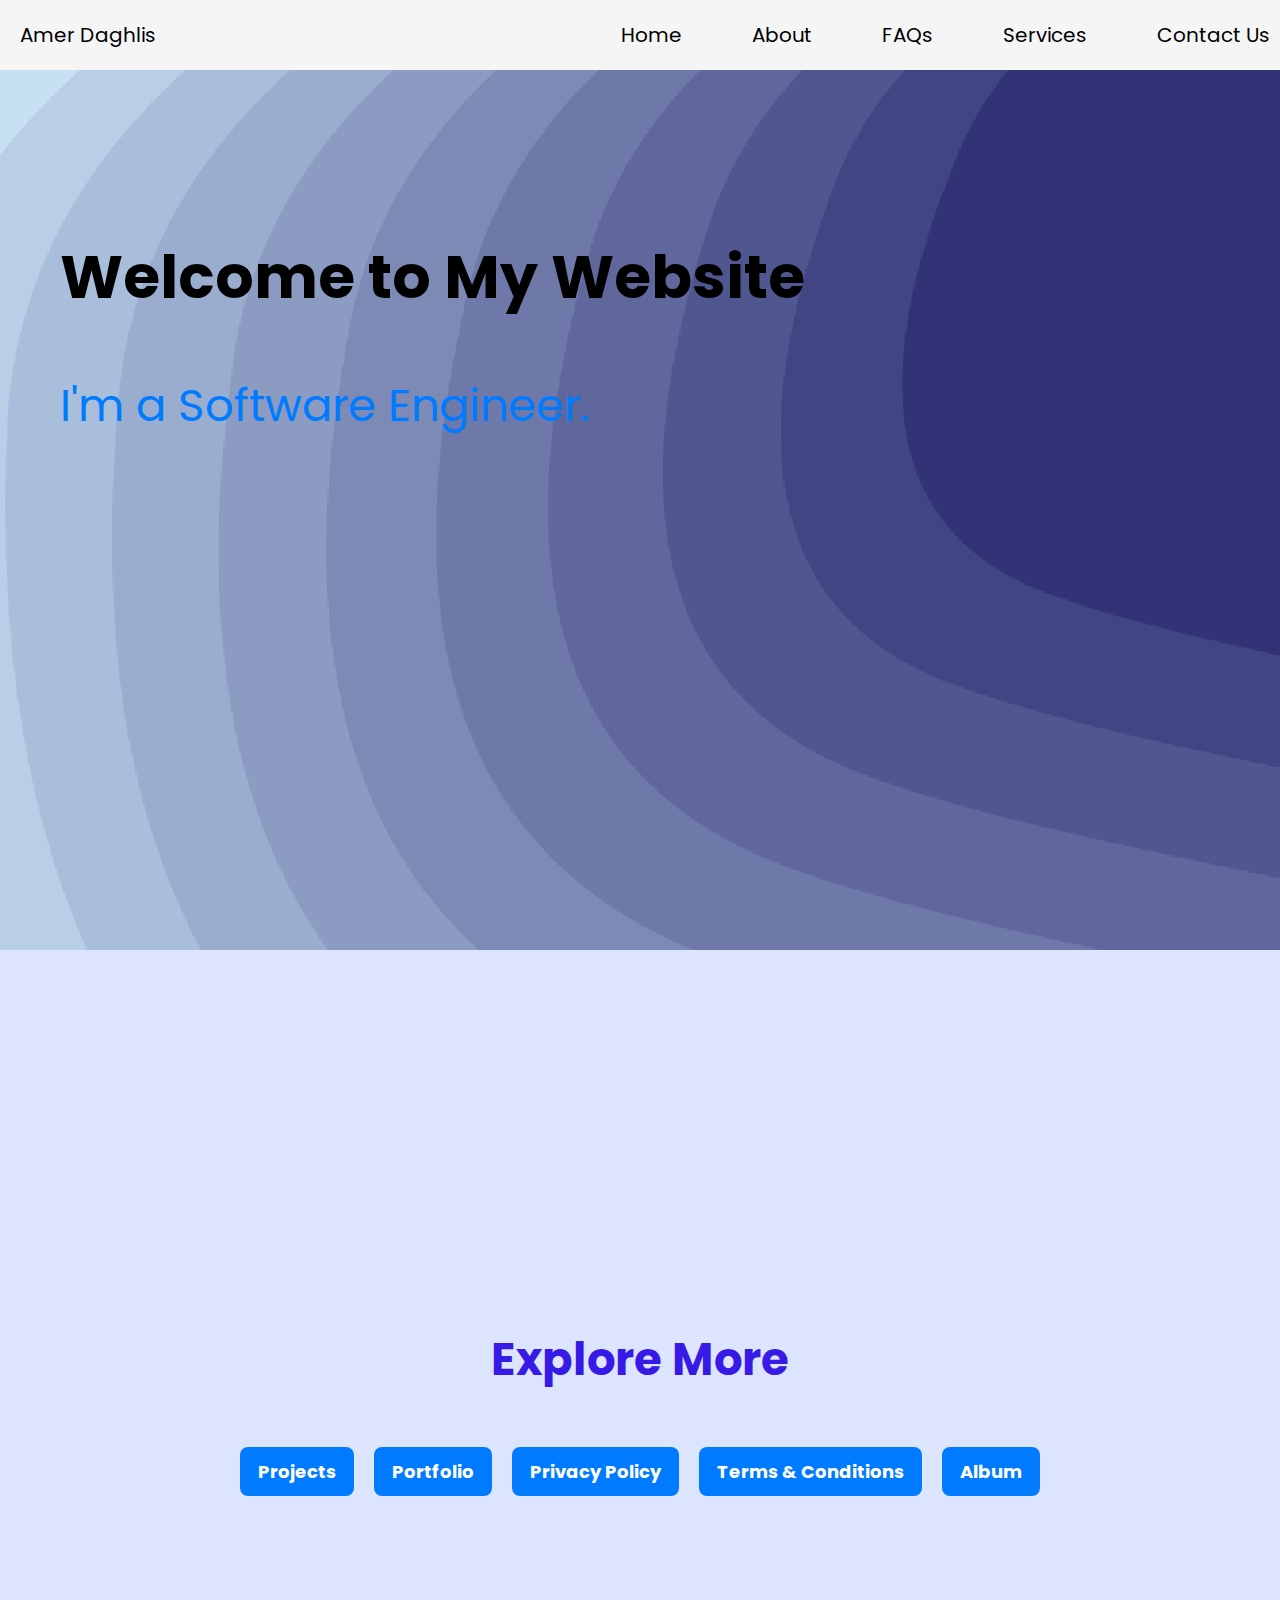
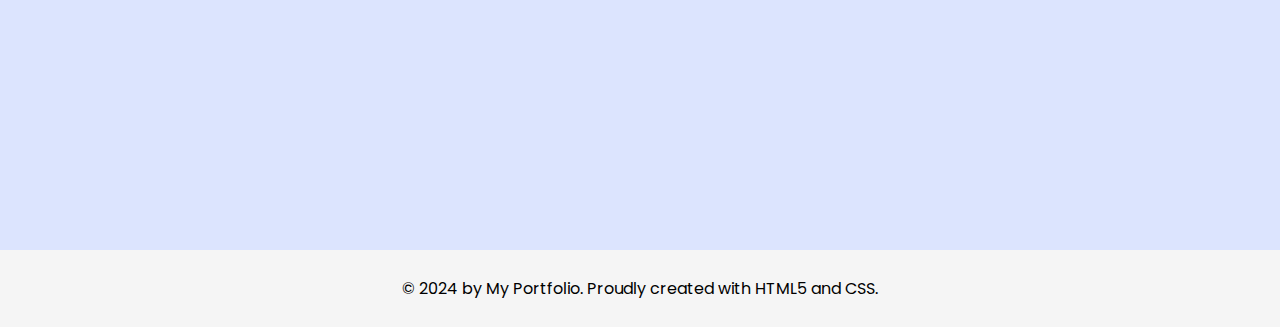
<file: Assignment 1/Pages/index.html>
<!DOCTYPE html>
<html lang="en">
<head>
    <meta charset="UTF-8">
    <title>Home | My Website</title>
    <link rel="stylesheet" href="../css/style.css">
</head>
<body>
    <header>
        <div class="logo-and-name">
            Amer Daghlis
        </div>
        <nav>
            <ul>
                <li><a href="index.html">Home</a></li>
                <li><a href="about.html">About</a></li>
                <li><a href="faqs.html">FAQs</a></li>
                <li><a href="services.html">Services</a></li>
                <li><a href="contact.html">Contact Us</a></li>
            </ul>
        </nav>
    </header>

    <section class="intro" id="intro">
        <h2>Welcome to My Website</h2>
        <p>I'm a Software Engineer.</p>
    </section>

    <section class="explore" id="explore">
        <h2>Explore More</h2>
        <nav class="additional-links">
            <ul>
                <li><a href="projects.html">Projects</a></li>
                <li><a href="portfolio.html">Portfolio</a></li>
                <li><a href="privacy.html">Privacy Policy</a></li>
                <li><a href="terms.html">Terms & Conditions</a></li>
                <li><a href="album.html">Album</a></li>
            </ul>
        </nav>
    </section>

    <footer>
        <p>© 2024 by My Portfolio. Proudly created with HTML5 and CSS.</p>
    </footer>
</body>
</html>
</file>
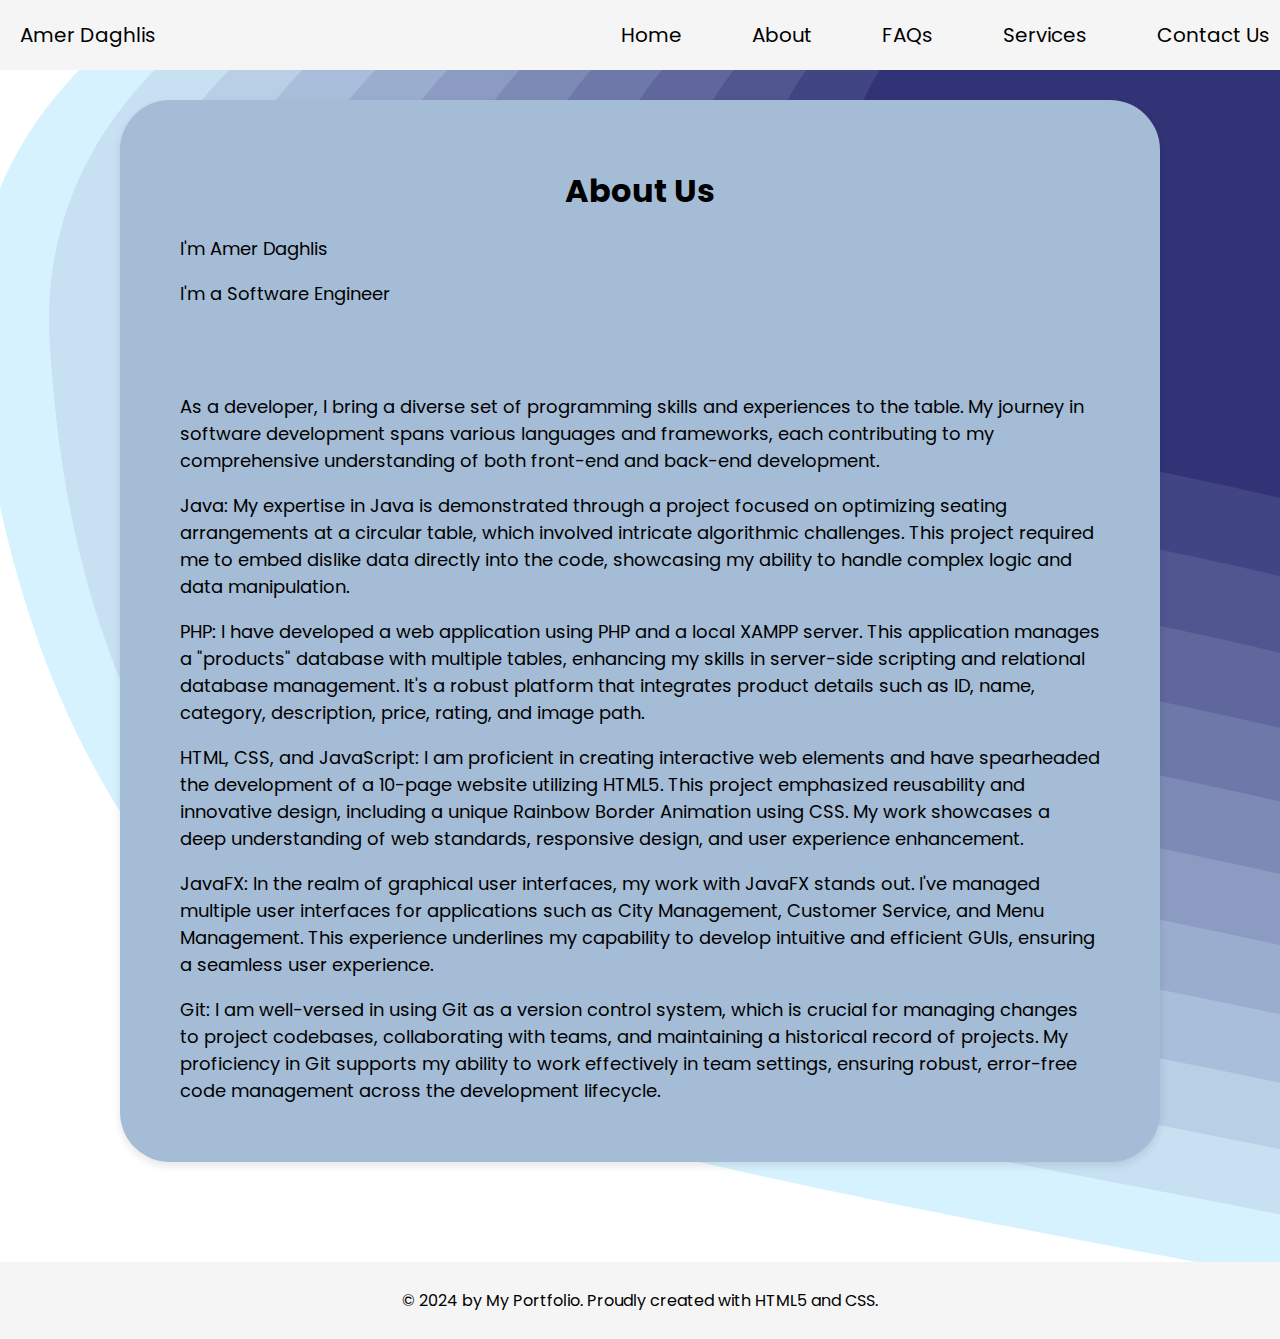
<file: Assignment 1/Pages/about.html>
<!DOCTYPE html>
<html lang="en">
<head>
    <meta charset="UTF-8">
    <title>About Us | My Website</title>
    <link rel="stylesheet" href="../css/style.css">
</head>
<body>
    <header>
        <div class="logo-and-name">
            Amer Daghlis
        </div>
        <nav>
            <ul>
                <li><a href="index.html">Home</a></li>
                <li><a href="about.html">About</a></li>
                <li><a href="faqs.html">FAQs</a></li>
                <li><a href="services.html">Services</a></li>
                <li><a href="contact.html">Contact Us</a></li>
            </ul>
        </nav>
    </header>

    <section class="content-container">
        <h2>About Us</h2>
        <p>I'm Amer Daghlis </p>
        <p>I'm a Software Engineer </p>
        <br><br>
        <p>As a developer, I bring a diverse set of programming skills and experiences to the table. My journey in software development spans various languages and frameworks, each contributing to my comprehensive understanding of both front-end and back-end development.
        </p>
        <p>Java: My expertise in Java is demonstrated through a project focused on optimizing seating arrangements at a circular table, which involved intricate algorithmic challenges. This project required me to embed dislike data directly into the code, showcasing my ability to handle complex logic and data manipulation.

        </p>
        <p>PHP: I have developed a web application using PHP and a local XAMPP server. This application manages a "products" database with multiple tables, enhancing my skills in server-side scripting and relational database management. It's a robust platform that integrates product details such as ID, name, category, description, price, rating, and image path.

        </p>
        <p>HTML, CSS, and JavaScript: I am proficient in creating interactive web elements and have spearheaded the development of a 10-page website utilizing HTML5. This project emphasized reusability and innovative design, including a unique Rainbow Border Animation using CSS. My work showcases a deep understanding of web standards, responsive design, and user experience enhancement.

        </p>
        <p>JavaFX: In the realm of graphical user interfaces, my work with JavaFX stands out. I've managed multiple user interfaces for applications such as City Management, Customer Service, and Menu Management. This experience underlines my capability to develop intuitive and efficient GUIs, ensuring a seamless user experience.

        </p>
        <p>Git: I am well-versed in using Git as a version control system, which is crucial for managing changes to project codebases, collaborating with teams, and maintaining a historical record of projects. My proficiency in Git supports my ability to work effectively in team settings, ensuring robust, error-free code management across the development lifecycle.

        </p>
    </section>

 <footer>
        <p>© 2024 by My Portfolio. Proudly created with HTML5 and CSS.</p>
    </footer>
   
</body>
</html>
</file>
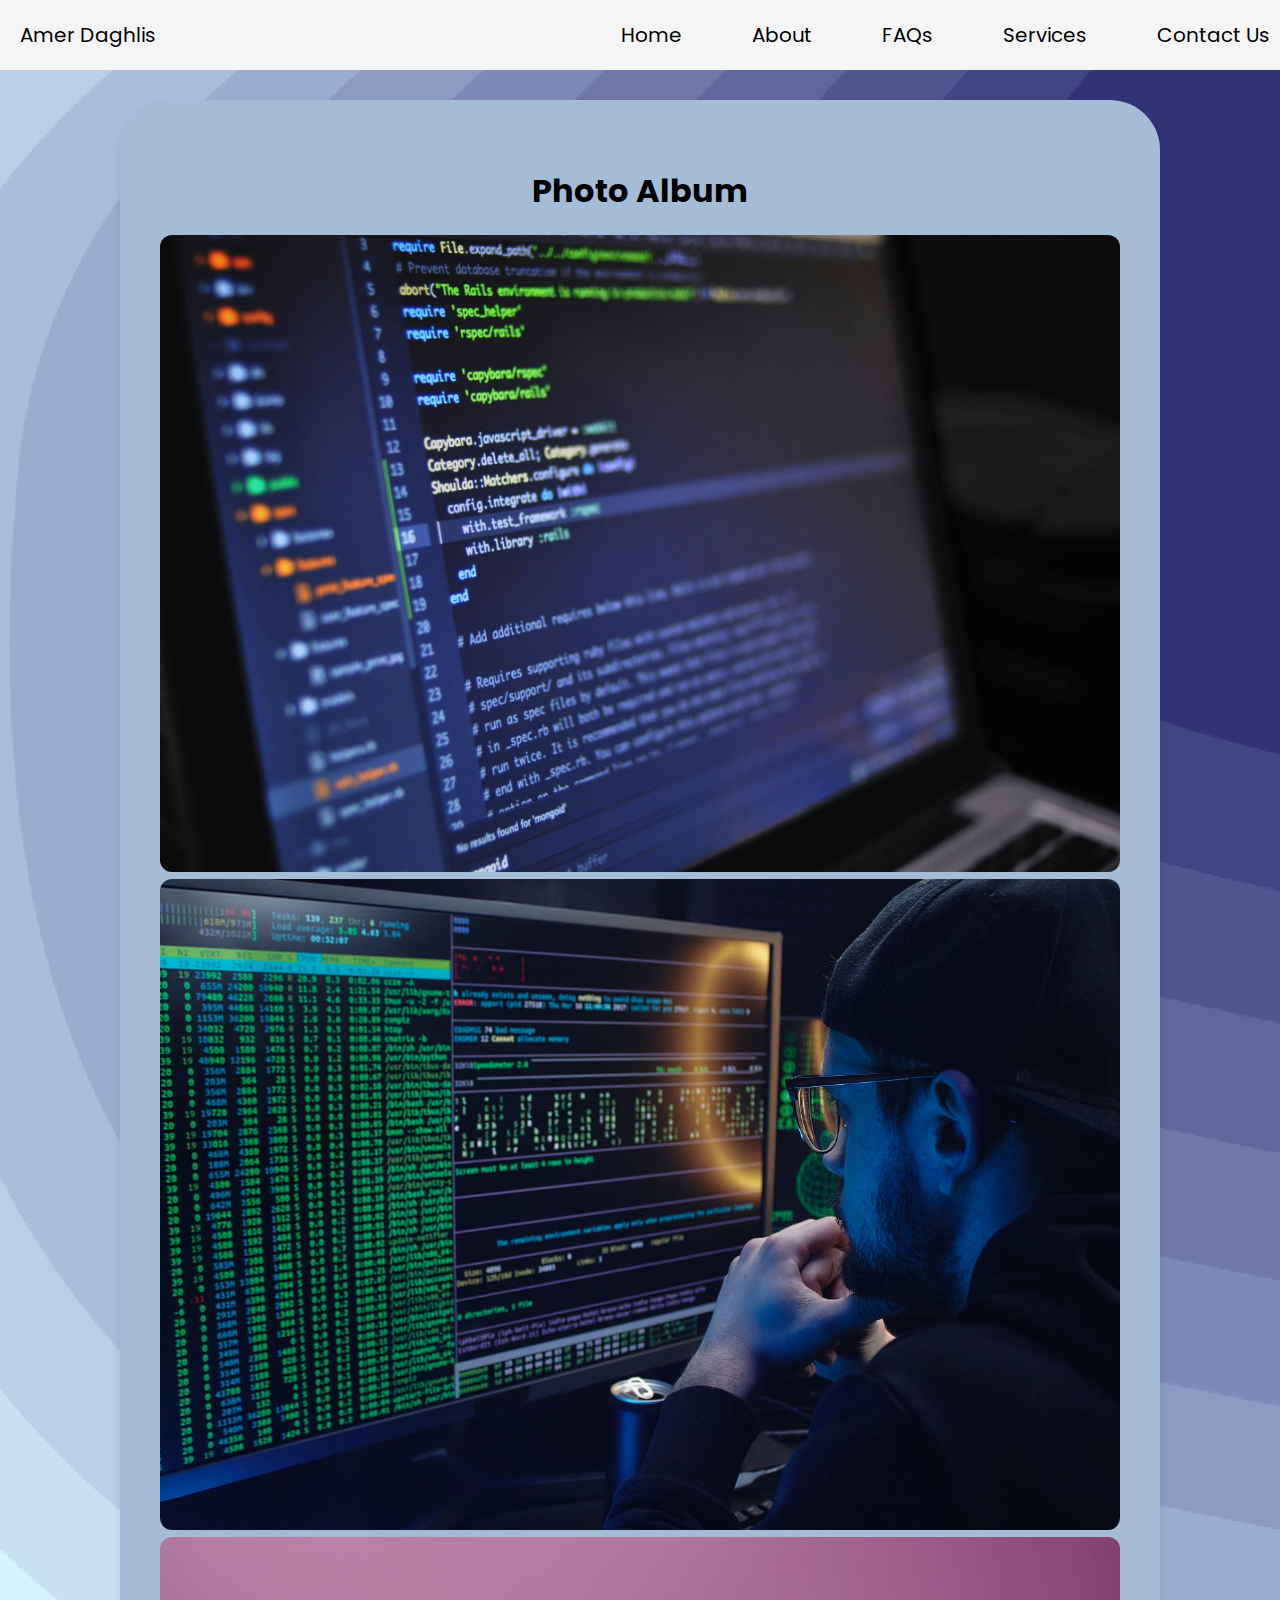
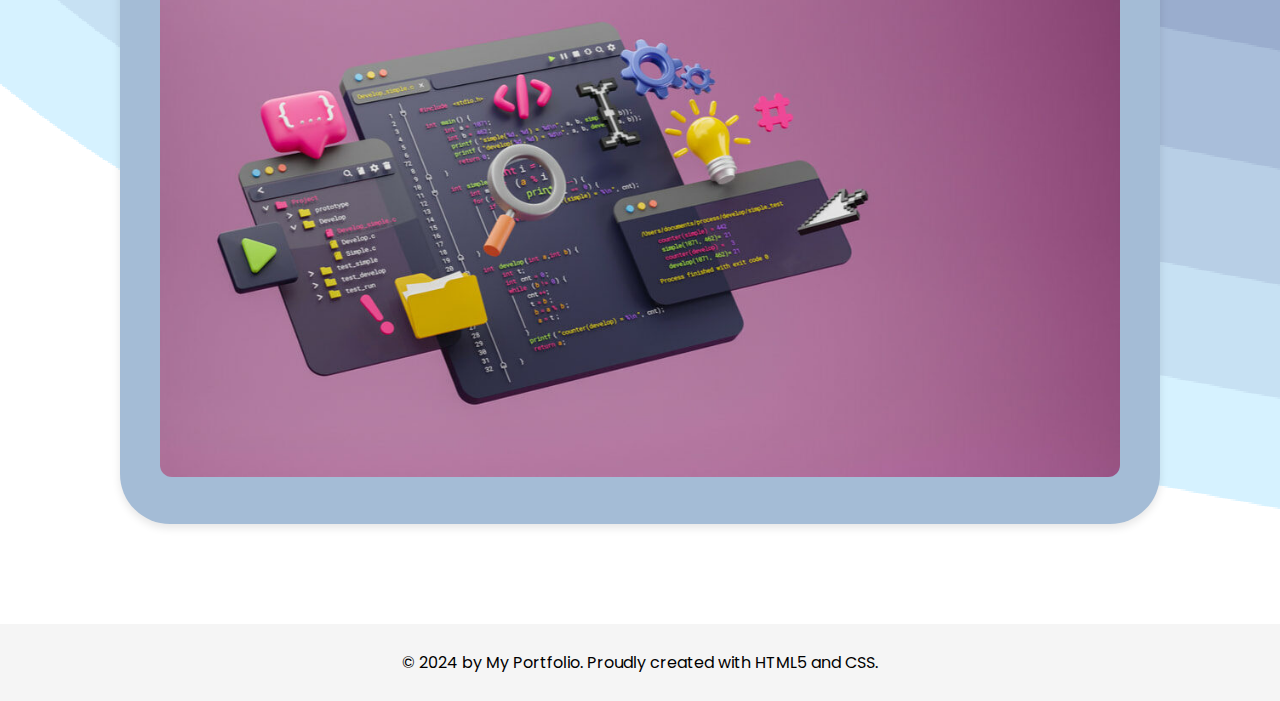
<file: Assignment 1/Pages/album.html>
<!DOCTYPE html>
<html lang="en">
<head>
    <meta charset="UTF-8">
    <title>Album | My Website</title>
    <link rel="stylesheet" href="../css/style.css">
</head>
<body>
    <header>
        <div class="logo-and-name">
            Amer Daghlis
        </div>
        <nav>
            <ul>
                <li><a href="index.html">Home</a></li>
                <li><a href="about.html">About</a></li>
                <li><a href="faqs.html">FAQs</a></li>
                <li><a href="services.html">Services</a></li>
                <li><a href="contact.html">Contact Us</a></li>
            </ul>
        </nav>
    </header>

    <section class="content-container">
        <h2>Photo Album</h2>
        <div class="photo-gallery">
            <img src="../Photos/P1.jpg" alt="Description of photo 1">
            <img src="../Photos/P2.jpg" alt="Description of photo 2">
            <img src="../Photos/P3.jpg" alt="Description of photo 2">

        </div>
    </section>

    <footer>
        <p>© 2024 by My Portfolio. Proudly created with HTML5 and CSS.</p>
    </footer>
</body>
</html>
</file>
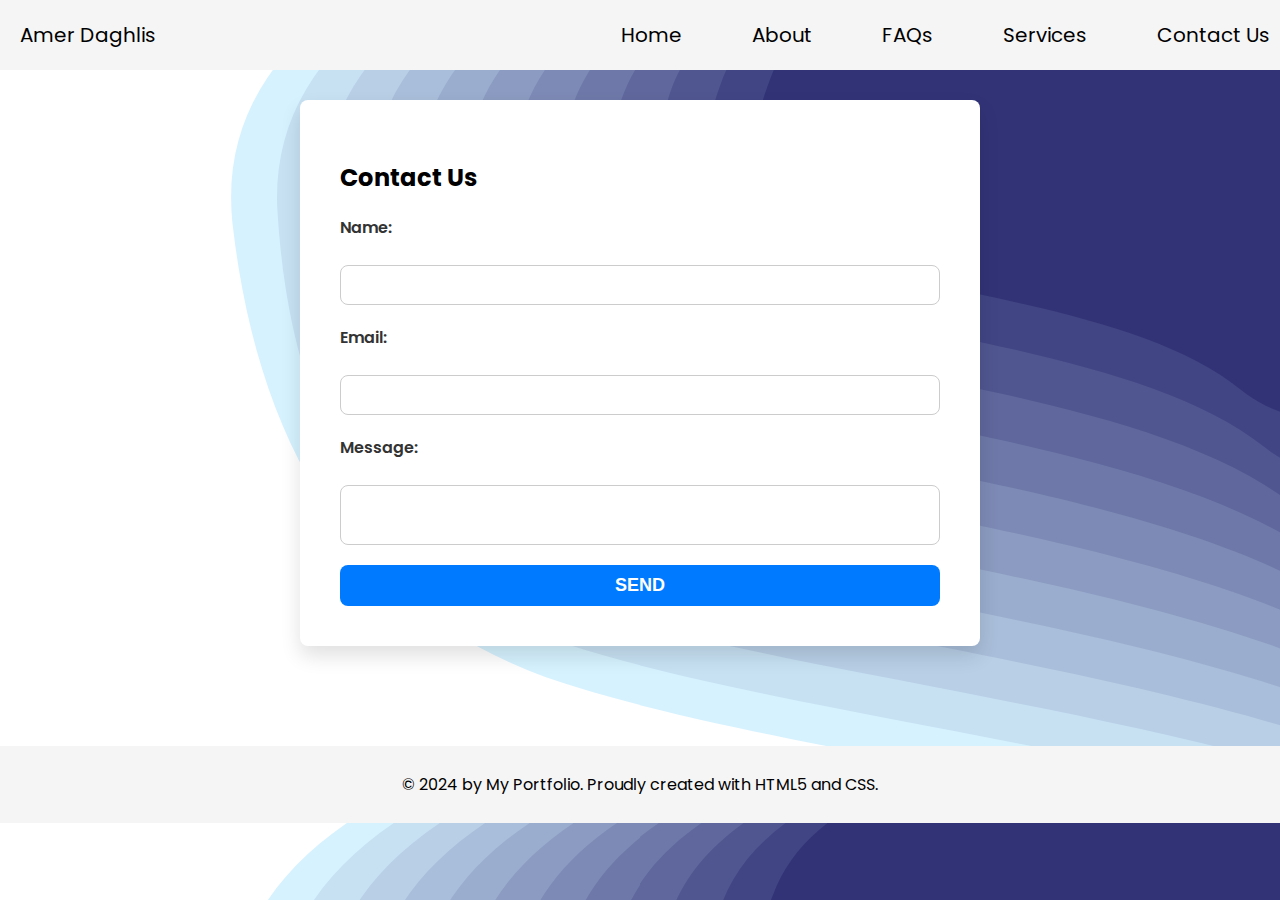
<file: Assignment 1/Pages/contact.html>
<!DOCTYPE html>
<html lang="en">
<head>
    <meta charset="UTF-8">
    <title>Contact Us | My Website</title>
    <link rel="stylesheet" href="../css/style.css">
</head>
<body>
    <header>
        <div class="logo-and-name">
            Amer Daghlis
        </div>
        <nav>
            <ul>
                <li><a href="index.html">Home</a></li>
                <li><a href="about.html">About</a></li>
                <li><a href="faqs.html">FAQs</a></li>
                <li><a href="services.html">Services</a></li>
                <li><a href="contact.html">Contact Us</a></li>
            </ul>
        </nav>
    </header>
    <section class="form-container">
        <h2>Contact Us</h2>
        <form>
            <label for="name">Name:</label>
            <input type="text" id="name" name="name" required>
            <label for="email">Email:</label>
            <input type="email" id="email" name="email" required>
            <label for="message">Message:</label>
            <textarea id="message" name="message" required></textarea>
            <button type="submit">Send</button>
        </form>
    </section>

    <footer>
        <p>© 2024 by My Portfolio. Proudly created with HTML5 and CSS.</p>
    </footer>
</body>
</html>
</file>
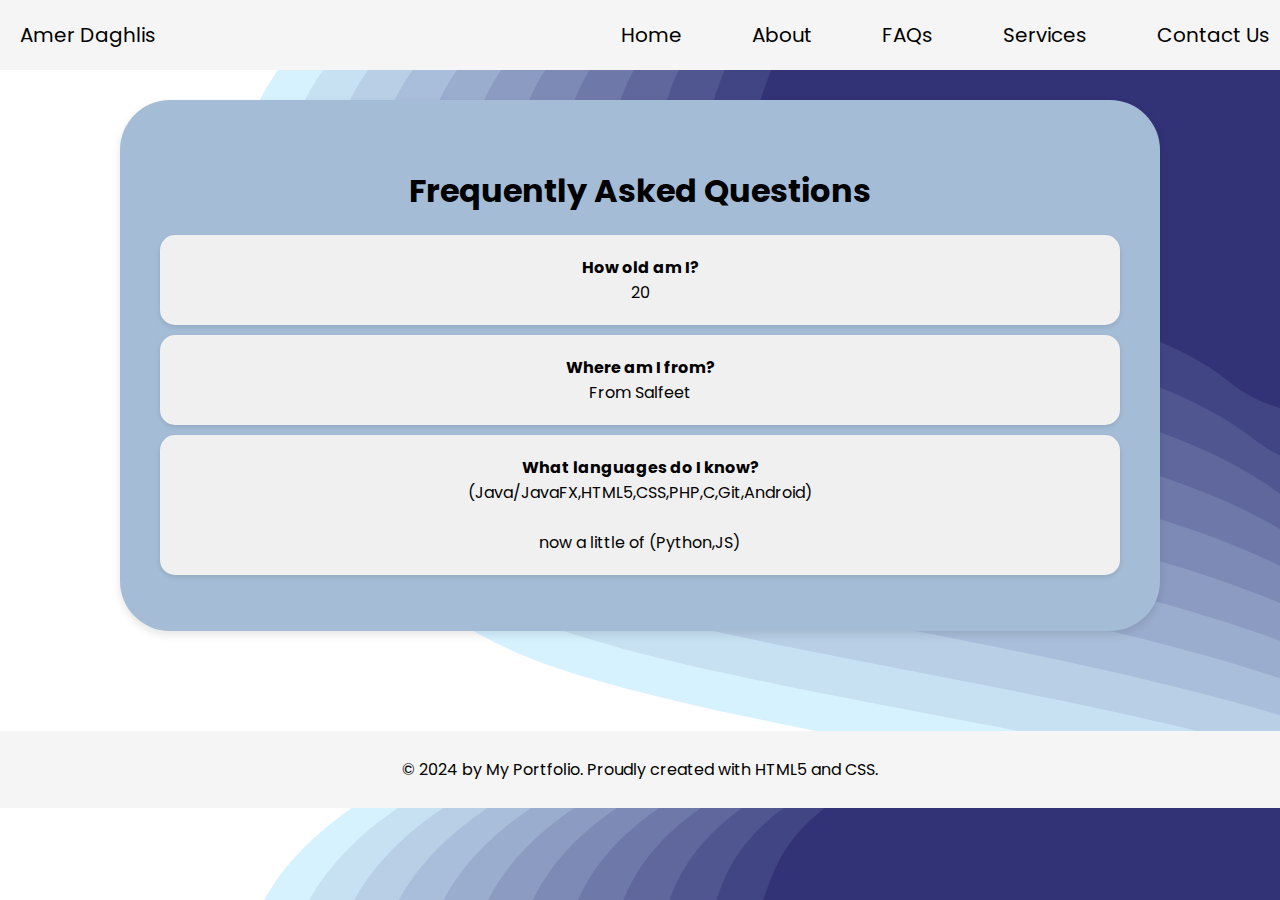
<file: Assignment 1/Pages/faqs.html>
<!DOCTYPE html>
<html lang="en">
<head>
    <meta charset="UTF-8">
    <title>FAQs | My Website</title>
    <link rel="stylesheet" href="../css/style.css">
</head>
<body>
    <header>
        <div class="logo-and-name">
            Amer Daghlis
        </div>
        <nav>
            <ul>
                <li><a href="index.html">Home</a></li>
                <li><a href="about.html">About</a></li>
                <li><a href="faqs.html">FAQs</a></li>
                <li><a href="services.html">Services</a></li>
                <li><a href="contact.html">Contact Us</a></li>
            </ul>
        </nav>
    </header>

    <section class="content-container">
        <h2>Frequently Asked Questions</h2>
        <ul>
            <li><strong>How old am I?</strong> 20 </li>
            <li><strong>Where am I from?</strong> From Salfeet</li>
            <li><strong>What languages ​​do I know?</strong> (Java/JavaFX,HTML5,CSS,PHP,C,Git,Android)<br><br>now a little of (Python,JS)</li>

        </ul>
    </section>

    <footer>
        <p>© 2024 by My Portfolio. Proudly created with HTML5 and CSS.</p>
    </footer>
</body>
</html>
</file>
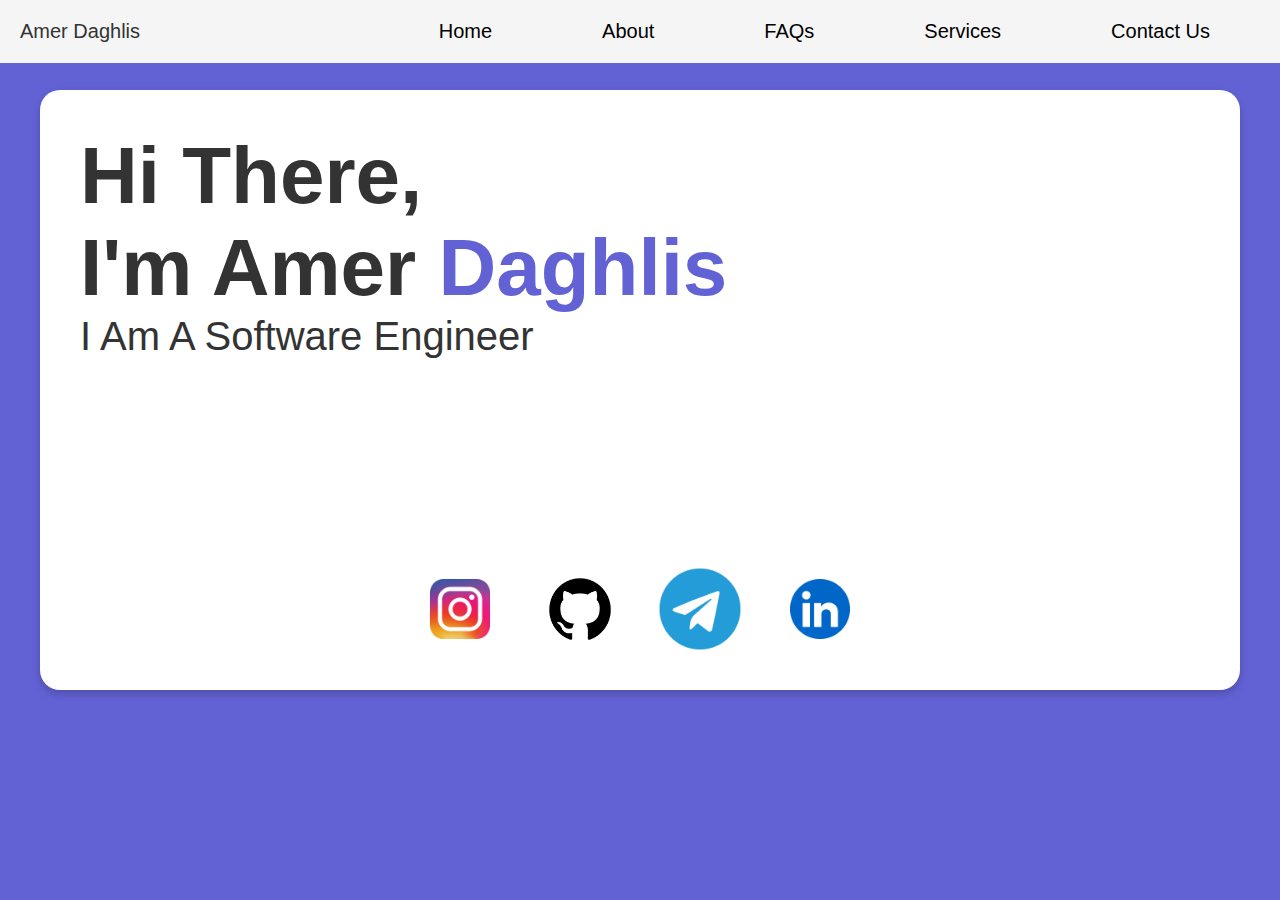
<file: Assignment 1/Pages/portfolio.html>
<!DOCTYPE html>
<html lang="en">
<head>
    <meta charset="UTF-8">
    <meta name="viewport" content="width=device-width, initial-scale=1.0">
    <title>Amer Daghlis's Portfolio</title>
    <link rel="stylesheet" href="../css/portfolio.css">
</head>
<body>
    <header>
        <div class="logo-and-name">
            Amer Daghlis
        </div>
        <nav>
            <ul>
                <li><a href="index.html">Home</a></li>
                <li><a href="about.html">About</a></li>
                <li><a href="faqs.html">FAQs</a></li>
                <li><a href="services.html">Services</a></li>
                <li><a href="contact.html">Contact Us</a></li>
            </ul>
        </nav>
    </header>
    <div class="main-container">
        <div class="intro">
            <h1>Hi There, <br> I'm <span class="highlight">Amer <strong class = "spp">Daghlis</strong> </span></h1>
            <p>I Am A Software Engineer</p>
            <div class="social-links">
                <a href="https://www.instagram.com/amer_daghlis/"><img src="../Photos/igIcon.jpg" alt="instagram"></a>
                <a href="https://github.com/Amer-Daghlis"><img src="../Photos/gitHubLogo.png" alt="GitHub"></a>
                <a href=""><img src="../Photos/Telegram-icon.png" alt="Telegram"></a>
                <a href="https://www.linkedin.com/in/%E2%80%AAamer-daghlis%E2%80%AC%E2%80%8F-93a854319/"><img src="../Photos/in.jpg" alt="GitHub"></a>
            </div>
        </div>
    </div>
</body>
</html>
</file>
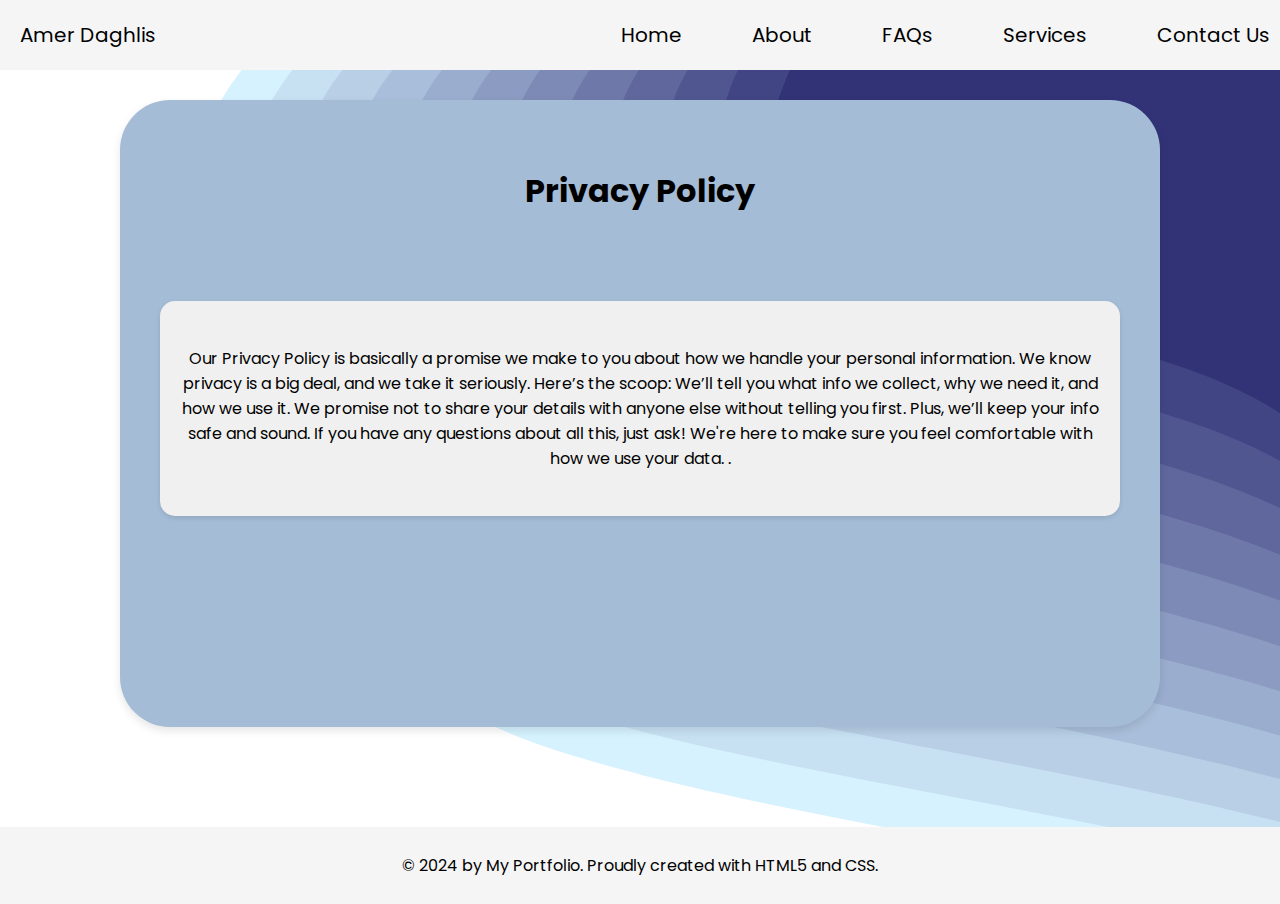
<file: Assignment 1/Pages/privacy.html>
<!DOCTYPE html>
<html lang="en">
<head>
    <meta charset="UTF-8">
    <title>Privacy Policy | My Website</title>
    <link rel="stylesheet" href="../css/style.css">
</head>
<body>
    <header>
        <div class="logo-and-name">
            Amer Daghlis
        </div>
        <nav>
            <ul>
                <li><a href="index.html">Home</a></li>
                <li><a href="about.html">About</a></li>
                <li><a href="faqs.html">FAQs</a></li>
                <li><a href="services.html">Services</a></li>
                <li><a href="contact.html">Contact Us</a></li>
            </ul>
        </nav>
    </header>

    <section class="content-container">
        <h2>Privacy Policy</h2>
        <br><br>
      <ul><li><br>Our Privacy Policy is basically a promise we make to you about how we handle your personal information. We know privacy is a big deal, and we take it seriously. Here’s the scoop: We’ll tell you what info we collect, why we need it, and how we use it. We promise not to share your details with anyone else without telling you first. Plus, we’ll keep your info safe and sound. If you have any questions about all this, just ask! We're here to make sure you feel comfortable with how we use your data.
        .<br><br></li></ul>
        <p><br><br><br><br><br></p>
    </section>

    <footer>
        <p>© 2024 by My Portfolio. Proudly created with HTML5 and CSS.</p>
    </footer>
</body>
</html>
</file>
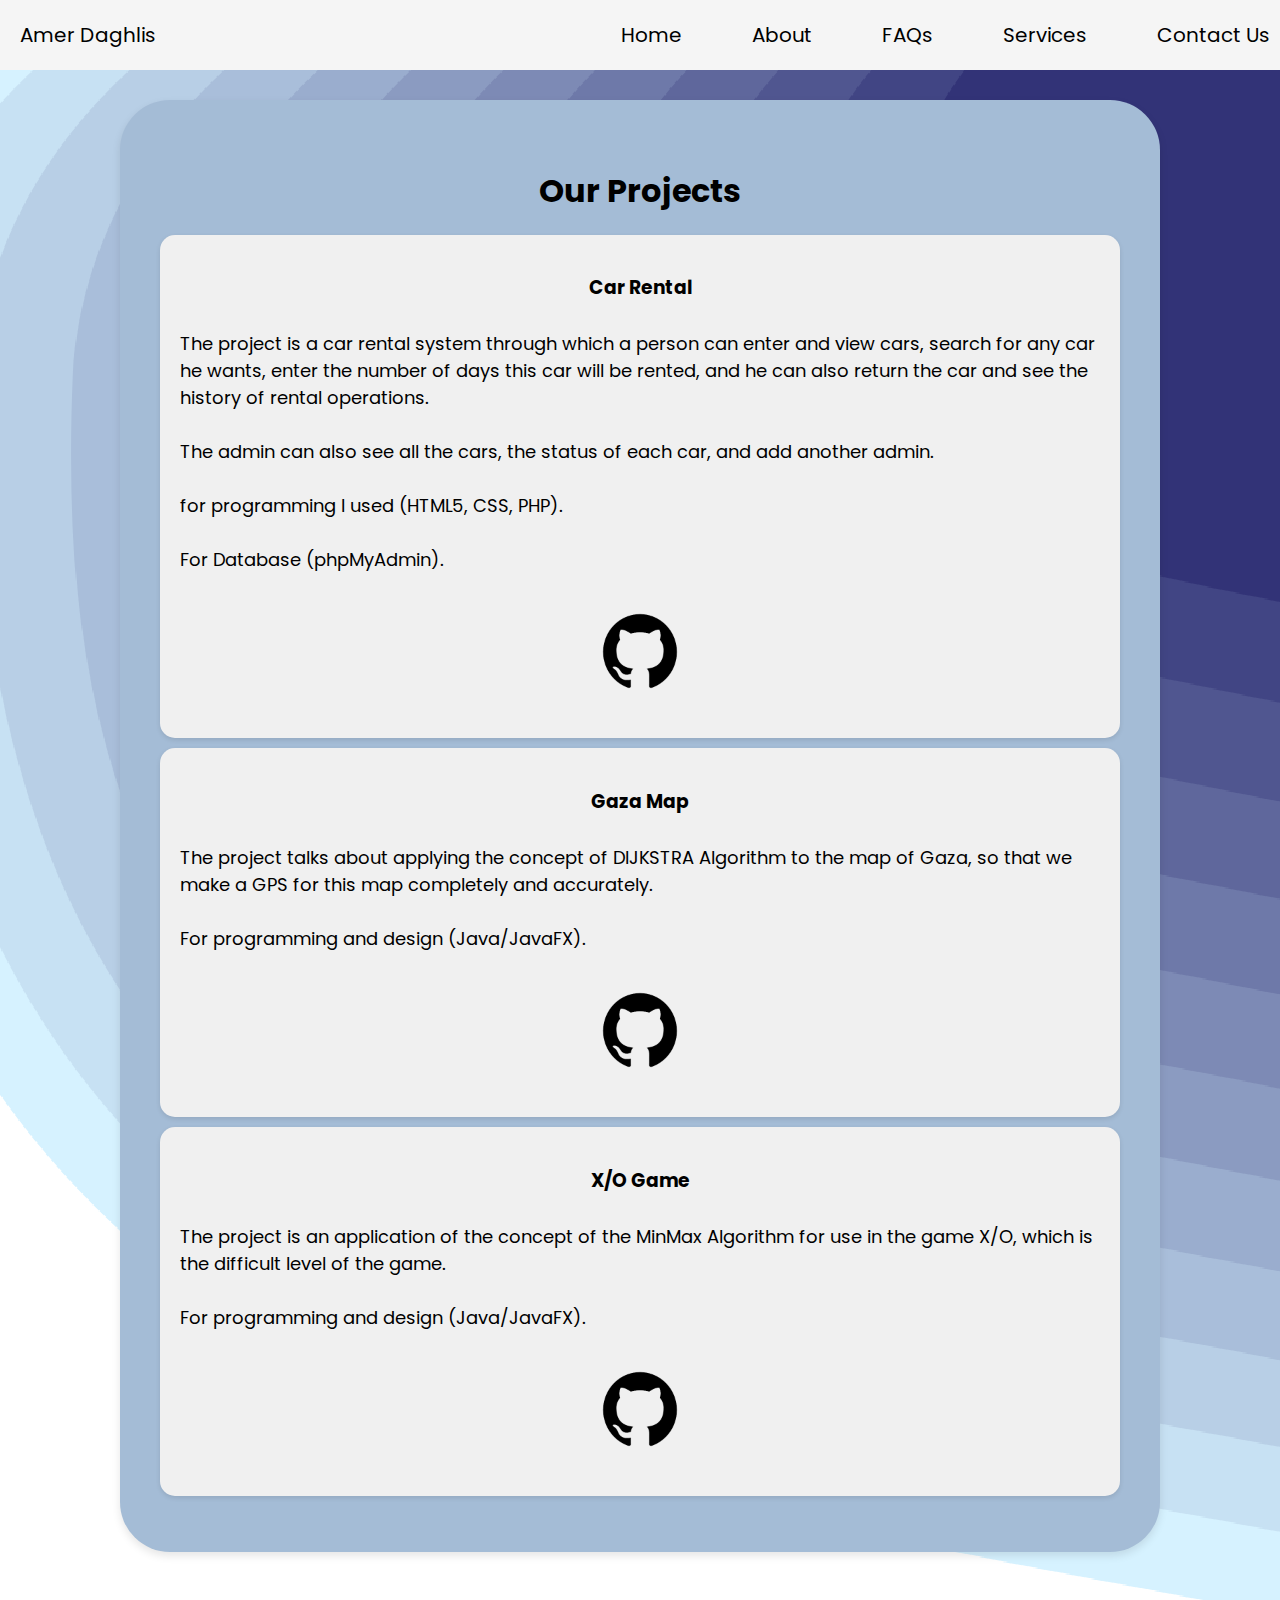
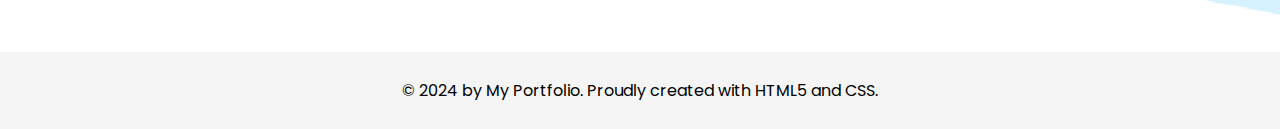
<file: Assignment 1/Pages/projects.html>
<!DOCTYPE html>
<html lang="en">
<head>
    <meta charset="UTF-8">
    <title>Projects | My Website</title>
    <link rel="stylesheet" href="../css/style.css">
</head>
<body>
        <header>
            <div class="logo-and-name">
                Amer Daghlis
            </div>
            <nav>
                <ul>
                    <li><a href="index.html">Home</a></li>
                    <li><a href="about.html">About</a></li>
                    <li><a href="faqs.html">FAQs</a></li>
                    <li><a href="services.html">Services</a></li>
                    <li><a href="contact.html">Contact Us</a></li>
                </ul>
            </nav>
        </header>

    <section class="content-container">
        <h2>Our Projects</h2>
        <ul>
            <li>
                <h3>Car Rental</h3>
                <p>The project is a car rental system through which a person can enter and view cars, search for any car he wants, enter the number of days this car will be rented, and he can also return the car and see the history of rental operations. 
                    <br></br>
                    The admin can also see all the cars, the status of each car, and add another admin.
                    <br></br>
                    for programming I used (HTML5, CSS, PHP).
                    <br></br>
                    For Database (phpMyAdmin).
                </p>
                <a href="https://github.com/Amer-Daghlis/Car-Rental-Agency"><img src="../Photos/gitHubLogo.png" alt="GitHub"></a>
            </li>
            <li>
                <h3>Gaza Map</h3>
                <p>The project talks about applying the concept of DIJKSTRA Algorithm to the map of Gaza, so that we make a GPS for this map completely and accurately. 
                    <br></br>
                    For programming and design (Java/JavaFX).
                </p>
                <a href="https://github.com/Amer-Daghlis/Algorithms-Project3-Dijkstra-GazaMap"><img src="../Photos/gitHubLogo.png" alt="GitHub"></a>
            </li>

            <li>
                <h3>X/O Game</h3>
                <p>The project is an application of the concept of the MinMax Algorithm for use in the game X/O, which is the difficult level of the game. 
                    <br></br>
                    For programming and design (Java/JavaFX).

                </p>
                <a href="https://github.com/Amer-Daghlis/Algorithms-Project4-MiniMax-Algorithm-XO-Game"><img src="../Photos/gitHubLogo.png" alt="GitHub"></a>
            </li>
        </ul>
    </section>

    <footer>
        <p>© 2024 by My Portfolio. Proudly created with HTML5 and CSS.</p>
    </footer>
</body>
</html>
</file>
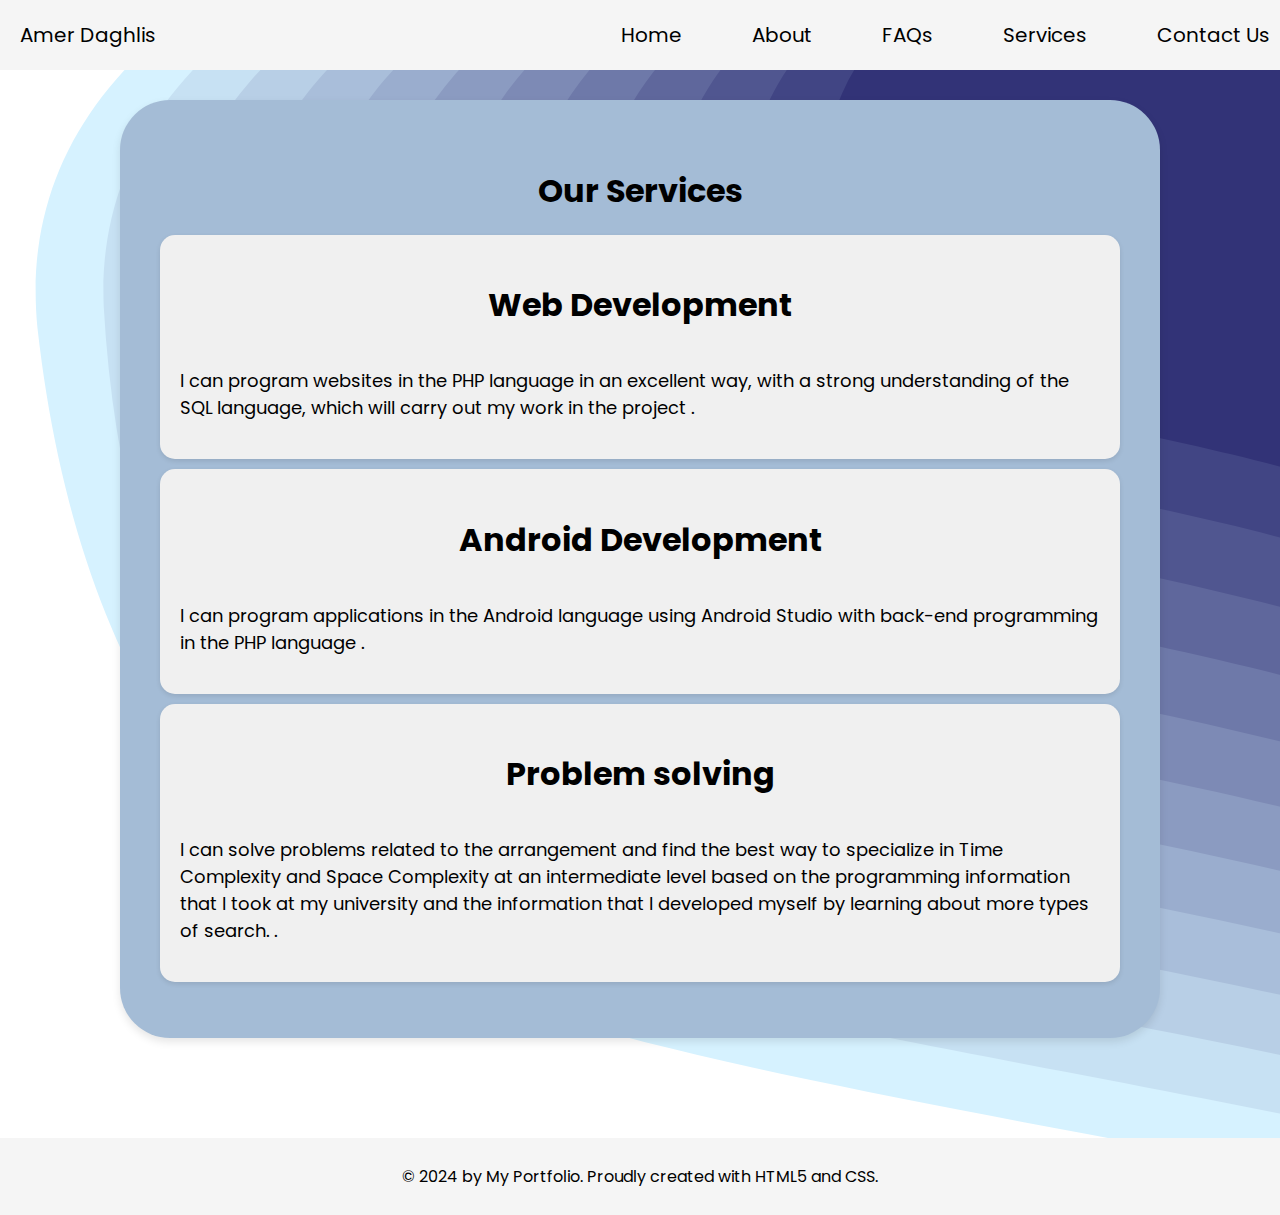
<file: Assignment 1/Pages/services.html>
<!DOCTYPE html>
<html lang="en">
<head>
    <meta charset="UTF-8">
    <title>Services | My Website</title>
    <link rel="stylesheet" href="../css/style.css">
</head>
<body>
    <header>
        <div class="logo-and-name">
            Amer Daghlis
        </div>
        <nav>
            <ul>
                <li><a href="index.html">Home</a></li>
                <li><a href="about.html">About</a></li>
                <li><a href="faqs.html">FAQs</a></li>
                <li><a href="services.html">Services</a></li>
                <li><a href="contact.html">Contact Us</a></li>
            </ul>
        </nav>
    </header>
    <section class="content-container">
        <h2>Our Services</h2>
        <ul>
            <li>
                <h2>Web Development</h2>
                <p>I can program websites in the PHP language in an excellent way, with a strong understanding of the SQL language, which will carry out my work in the project
                    .</p>
            </li>
            <li>
                <h2>Android Development</h2>
                <p>I can program applications in the Android language using Android Studio with back-end programming in the PHP language
                    .</p>

            </li>
            <li>
                <h2>Problem solving</h2>
                <p>I can solve problems related to the arrangement and find the best way to specialize in Time Complexity and Space Complexity at an intermediate level based on the programming information that I took at my university and the information that I developed myself by learning about more types of search.
                    .</p>

            </li>
        </ul>
    </section>

    <footer>
        <p>© 2024 by My Portfolio. Proudly created with HTML5 and CSS.</p>
    </footer>
</body>
</html>
</file>
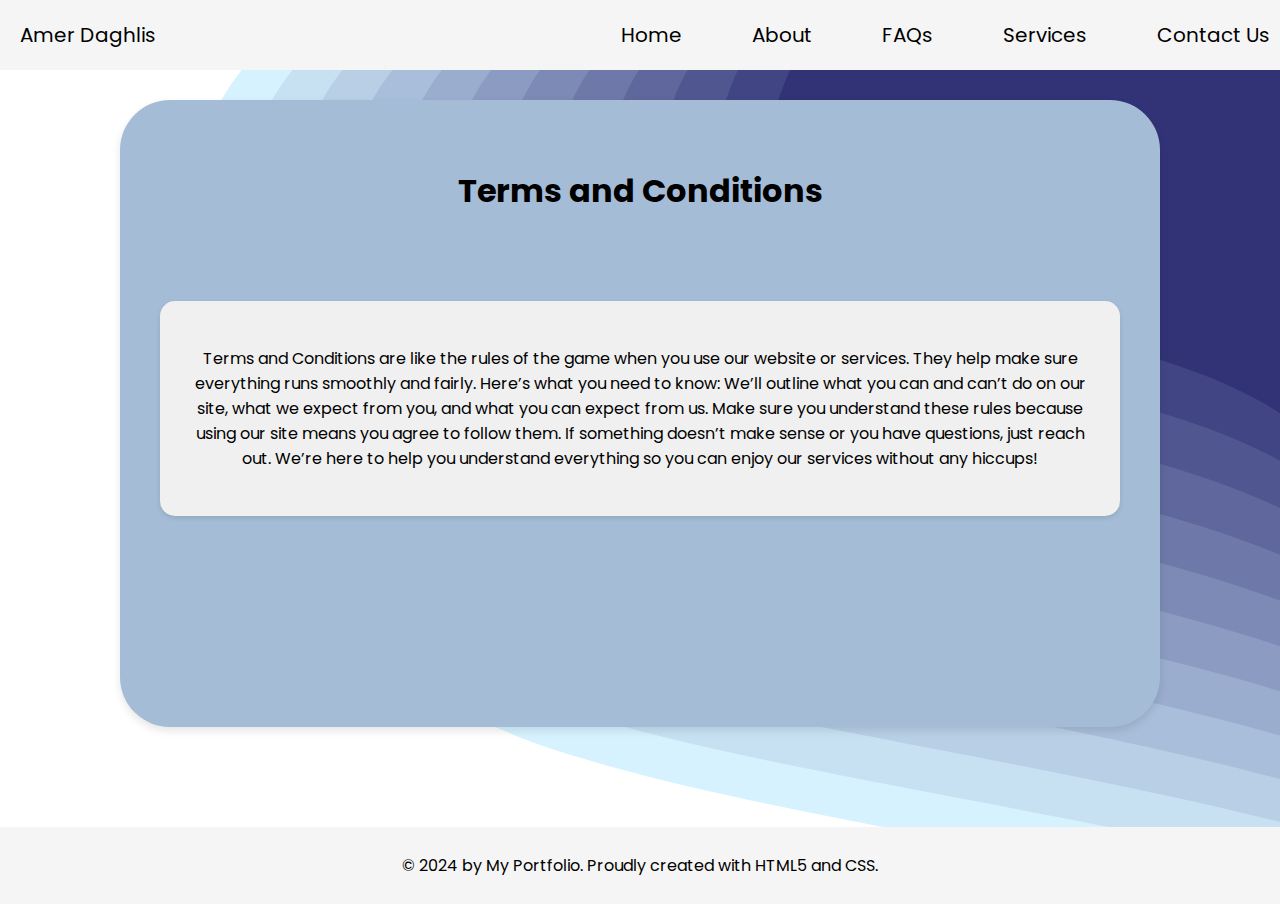
<file: Assignment 1/Pages/terms.html>
<!DOCTYPE html>
<html lang="en">
<head>
    <meta charset="UTF-8">
    <title>Terms and Conditions | My Website</title>
    <link rel="stylesheet" href="../css/style.css">
</head>
<body>
    <header>
        <div class="logo-and-name">
            Amer Daghlis
        </div>
        <nav>
            <ul>
                <li><a href="index.html">Home</a></li>
                <li><a href="about.html">About</a></li>
                <li><a href="faqs.html">FAQs</a></li>
                <li><a href="services.html">Services</a></li>
                <li><a href="contact.html">Contact Us</a></li>
            </ul>
        </nav>
    </header>

    <section class="content-container">
        <h2>Terms and Conditions</h2>
        <br><br>
      <ul><li><br> Terms and Conditions are like the rules of the game when you use our website or services. They help make sure everything runs smoothly and fairly. Here’s what you need to know: We’ll outline what you can and can’t do on our site, what we expect from you, and what you can expect from us. Make sure you understand these rules because using our site means you agree to follow them. If something doesn’t make sense or you have questions, just reach out. We’re here to help you understand everything so you can enjoy our services without any hiccups!
     <br><br> </li></ul>
        <p><br><br><br><br><br></p>
    </section>

<footer>
        <p>© 2024 by My Portfolio. Proudly created with HTML5 and CSS.</p>
    </footer>
   
    
</body>
</html>
</file>
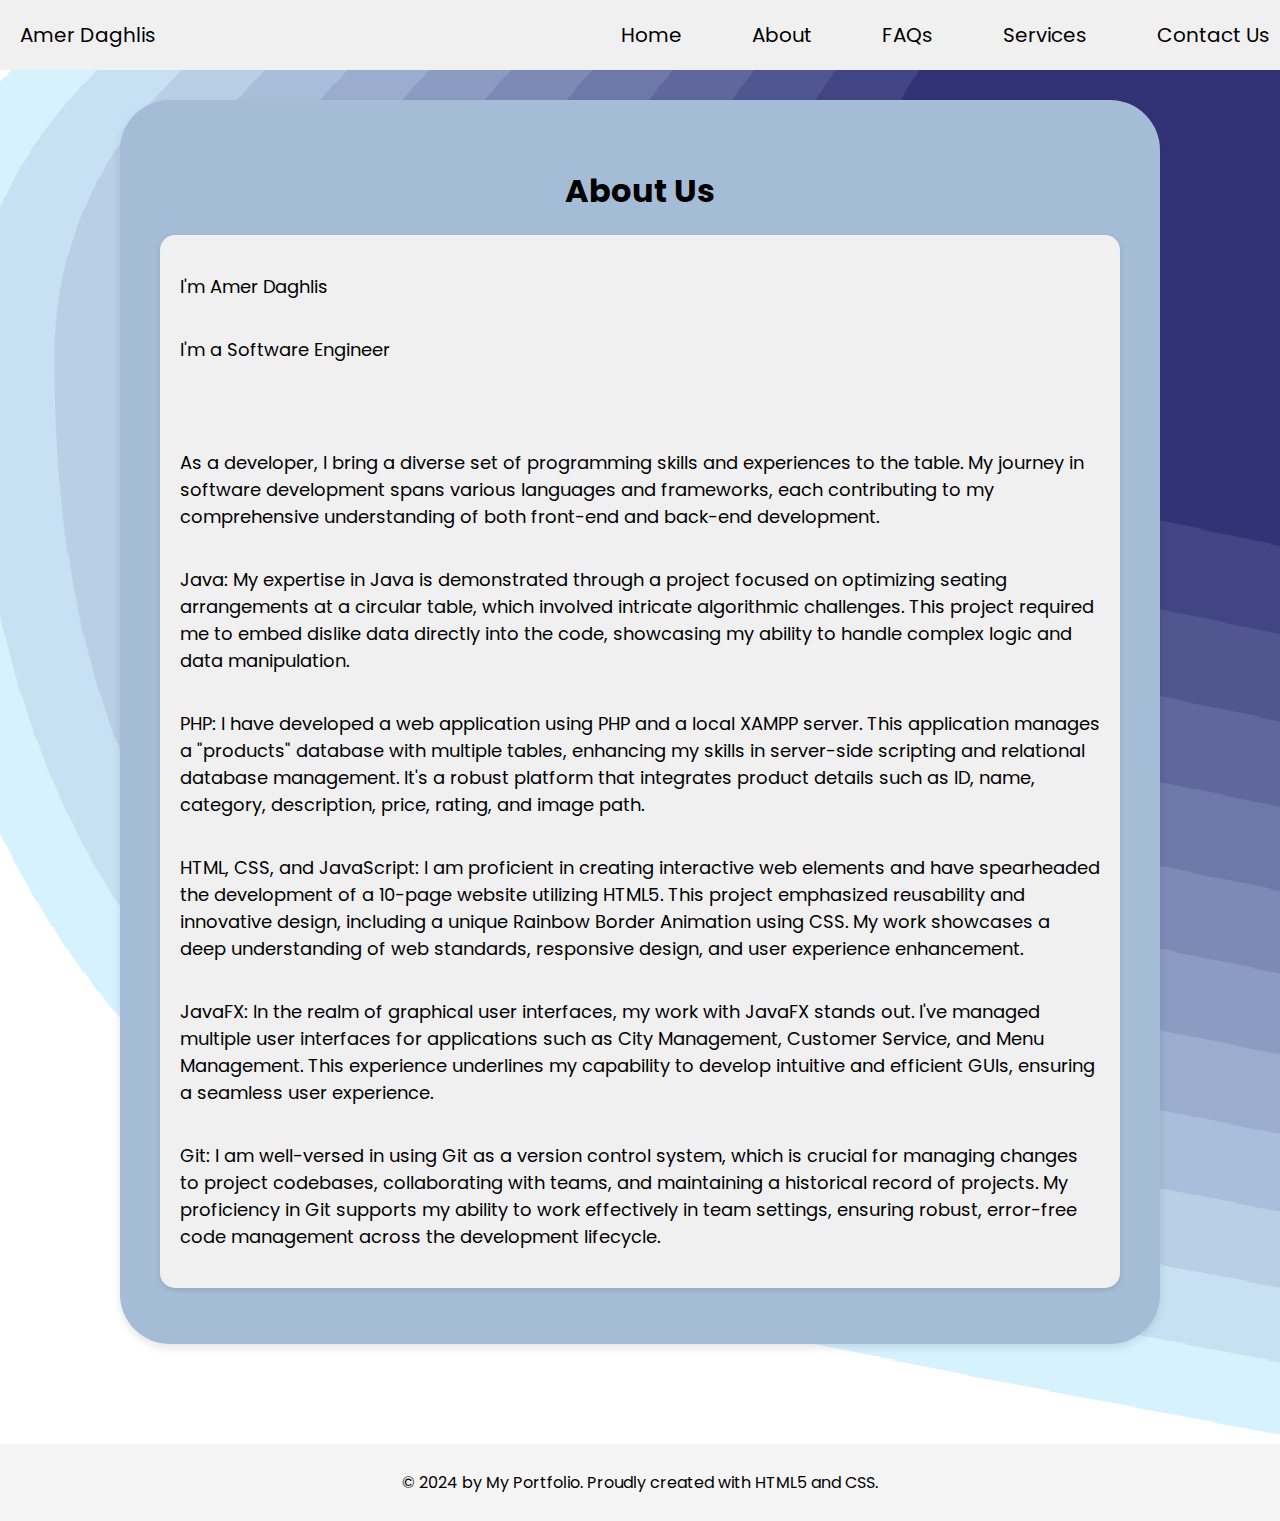
<file: Assignment 2/Pages/about.html>
<!DOCTYPE html>
<html lang="en">
<head>
    <meta charset="UTF-8">
    <title>About Us | My Website</title>
    <link rel="stylesheet" href="../css/style.css">
</head>
<body>
    <header>
        <div class="logo-and-name">
            Amer Daghlis
        </div>
        <nav>
            <ul>
                <li><a href="index.html">Home</a></li>
                <li><a href="about.html">About</a></li>
                <li><a href="faqs.html">FAQs</a></li>
                <li><a href="services.html">Services</a></li>
                <li><a href="contact.html">Contact Us</a></li>
            </ul>
        </nav>
    </header>

    <section class="content-container">
        <h2>About Us</h2>
        <ul>
         <li>
             <p>I'm Amer Daghlis </p>
             <p>I'm a Software Engineer </p>
             <br><br>
             <p>As a developer, I bring a diverse set of programming skills and experiences to the table. My journey in software development spans various languages and frameworks, each contributing to my comprehensive understanding of both front-end and back-end development.
             </p>
             <p>Java: My expertise in Java is demonstrated through a project focused on optimizing seating arrangements at a circular table, which involved intricate algorithmic challenges. This project required me to embed dislike data directly into the code, showcasing my ability to handle complex logic and data manipulation.

             </p>
             <p>PHP: I have developed a web application using PHP and a local XAMPP server. This application manages a "products" database with multiple tables, enhancing my skills in server-side scripting and relational database management. It's a robust platform that integrates product details such as ID, name, category, description, price, rating, and image path.

             </p>
             <p>HTML, CSS, and JavaScript: I am proficient in creating interactive web elements and have spearheaded the development of a 10-page website utilizing HTML5. This project emphasized reusability and innovative design, including a unique Rainbow Border Animation using CSS. My work showcases a deep understanding of web standards, responsive design, and user experience enhancement.

            </p>
             <p>JavaFX: In the realm of graphical user interfaces, my work with JavaFX stands out. I've managed multiple user interfaces for applications such as City Management, Customer Service, and Menu Management. This experience underlines my capability to develop intuitive and efficient GUIs, ensuring a seamless user experience.

             </p>
             <p>Git: I am well-versed in using Git as a version control system, which is crucial for managing changes to project codebases, collaborating with teams, and maintaining a historical record of projects. My proficiency in Git supports my ability to work effectively in team settings, ensuring robust, error-free code management across the development lifecycle.

             </p>
        </li>
    </section>

 <footer>
        <p>© 2024 by My Portfolio. Proudly created with HTML5 and CSS.</p>
    </footer>
   
</body>
</html>
</file>
<file: Assignment 1/css/style.css>
@import url("https://fonts.googleapis.com/css2?family=Poppins:wght@400;600;700&display=swap");

/* Body Styles */
body {
    font-family: 'Poppins', sans-serif;
    background-image: url('../Photos/cool-background.svg'); 
    background-size: cover;
    background-position: center;
    margin: 0;
    padding: 0;
    color: black;
}

/* Header Styles */
header {
    background-color: whitesmoke;
    padding: 20px 20px;
    display: flex;
    justify-content: space-between;
    align-items: center;
    position: fixed; 
    width: 100%; 
    top: 0; 
    z-index: 1000; 
}

header .logo-and-name {
    display: flex;
    align-items: center;
    font-size: 20px;
}

header nav {
    display: flex;
}

header nav ul {
    list-style: none;
    padding: 0;
    margin: 0;
    display: flex;
}

header nav ul li {
    margin-left: 40px;
    margin-right: 30px;
}

header nav ul li a {
    text-decoration: none;
    color: black;
    font-size: 20px;
}

/* Footer Styles */
footer {
    background-color: whitesmoke;
    color: black;
    text-align: center;
    padding: 10px 0;
    width: 100%;
}

/* Styles for index.html */
.intro {
    height: 100vh; 
    width: 100%; 
    flex-direction: column;
    box-sizing: border-box;
}

.intro h2 {
    font-size: 60px;
    font-weight: bold;
    color: black;
    padding-left: 60px;
    padding-top: 182px;
}

.intro p {
    font-size: 45px;
    color:#007bff;
    padding-left: 60px;
}

.explore {
    height: 100vh; 
    width: 100%; 
    display: flex;
    flex-direction: column;
    justify-content: center;
    align-items: center;
    text-align: center;
    background-color: rgb(220, 228, 254);
    color: white;
    padding: 50px 20px; 
    box-sizing: border-box;
}
.explore h2{
    font-size: 45px;
    color: rgb(56, 26, 230);
}
.explore ul {
    list-style: none;
    padding: 0;
    display: flex;
    flex-wrap: wrap;
    justify-content: center; 
}

.explore ul li {
    margin: 10px;
    transition: transform 0.3s ease;
}

.explore ul li a {
    text-decoration: none;
    color: white;
    background-color: #007bff;
    padding: 12px 18px;
    border-radius: 8px;
    font-size: 18px;
    font-weight: bold;
    transition: background-color 0.3s ease, color 0.3s ease;
}

.content-container {
    width: 80%; 
    max-width: 960px; 
    margin: 100px auto;
    padding: 40px; 
    background: #a4bcd6; 
    border-radius: 50px; 
    box-shadow: 0 4px 8px rgba(0,0,0,0.1); 
    text-align: left; 
}

.content-container h2 {
    color: black;
    text-align: center; 
    margin-bottom: 20px; 
    font-size: 32px; 
}

.content-container p {
    color: black;
    font-size: 18px; 
    padding: 0 20px; 
}

.content-container ul {
    list-style: none; 
    padding: 0; 
}

.content-container li {
    background-color: #f0f0f0; 
    border-radius: 15px; 
    padding: 20px; 
    margin: 10px 0; 
    box-shadow: 0 2px 5px rgba(0,0,0,0.1); 
    display: flex; 
    flex-direction: column; 
    align-items: center; 
    text-align: center; 
}

.content-container li h3 {  
    margin-bottom: 10px; 
    width: 100%; 
}

.content-container li p {
    text-align: left; 
    width: 100%; 
    padding-left: 20px; 
}

.content-container ul li img{
    width: 120px; 
    max-width: 120px; 
}
.content-container div img {
        width: 100%; /* Responsive image sizing */
        max-width: 100%; /* Ensure image is not bigger than its container */
        height: auto; /* Maintain aspect ratio */
        border-radius: 12px; /* Rounded corners for aesthetics */
    
      
}
.form-container {
    padding: 40px;
    background-color: #ffffff;
    border-radius: 8px;
    box-shadow: 0 10px 20px rgba(0,0,0,0.12);
    margin: 100px auto;
    width: 90%;
    max-width: 600px;
}

/* General form styles */
form {
    display: flex;
    
    flex-direction: column;
    gap: 20px;
}

/* Label styling */
label {
    font-size: 16px;
    color: #333;
    margin-bottom: 5px;
    font-weight: 600;
}

/* Input and textarea styling */
input[type="text"],
input[type="email"],
textarea {
    padding: 10px 15px;
    font-size: 16px;
    border: 1px solid #ccc;
    border-radius: 8px;
    resize: none; 
}



/* Styling for submit button */
button[type="submit"] {
    padding: 10px 15px;
    color: white;
    background-color: #007bff;
    border: none;
    border-radius: 8px;
    cursor: pointer;
    font-size: 18px;
    font-weight: 600;
    text-transform: uppercase;
}
</file>
<file: Assignment 1/css/portfolio.css>
* {
    margin: 0;
    padding: 0;
    box-sizing: border-box;
}

body, html {
    width: 100%;
    height: 100%;
    font-family: 'Poppins', sans-serif;
    background: rgb(98, 98, 213);
    color: #333;
    overflow-x: hidden; /* Ensures no horizontal scroll */
}



/* Header Styles */
header {
    background-color: whitesmoke;
    padding: 20px 20px;
    display: flex;
    justify-content: space-between;
    align-items: center;
    position: fixed; 
    width: 100%; 
    top: 0; 
    z-index: 1000; 
}

header .logo-and-name {
    display: flex;
    align-items: center;
    font-size: 20px;
}

header nav {
    display: flex;
}

header nav ul {
    list-style: none;
    padding: 0;
    margin: 0;
    display: flex;
}

header nav ul li {
    margin-left: 40px;
    margin-right: 30px;
}

header nav ul li a {
    text-decoration: none;
    color: black;
    font-size: 20px;
}

nav ul {
    list-style: none;
    display: flex;
}

nav ul li {
    padding: 0 20px;
}

nav ul li a {
    text-decoration: none;
    color: #333;
    font-size: 16px;
}

.main-container {
    margin-top: 80px; /* Give space for the fixed header */
    display: flex;
    flex-direction: column;
    align-items: center;
    justify-content: center;
}

.intro {
    background: #fff;
    margin: 10px auto; /* Centering the div */
    padding: 40px;
    border-radius: 20px;
    box-shadow: 0 4px 8px rgba(0, 0, 0, 0.2);
    width: calc(100% - 40px); /* Maintains padding from edges */
    max-width: 1200px; /* Maximum width control */
    height: 600px;
    display: flex;
    flex-direction: column;
}
.intro h1{
    font-size: 80px;
}
.spp{
    color: rgb(98, 98, 213);
}
.intro p{
    font-size: 40px;

}
.social-links {
    display: flex;
    justify-content: center;
    padding: 200px;
    width: 100%; /* Ensure it spans the full width of .intro */
}

.social-links a {
    margin: 0 10px; /* Space between images */
    transition: transform 0.3s ease-in-out;
}

.social-links a img {
    height: 100px; /* Control size of images */
    width: auto;
}

.social-links a:hover {
    transform: scale(1.1); /* Slight grow effect on hover */
}

footer {
    text-align: center;
    padding: 20px;
    background: #333;
    color: #fff;
    position: fixed;
    bottom: 0;
    width: 100%;
}
</file>
<file: Assignment 2/css/style.css>
@import url("https://fonts.googleapis.com/css2?family=Poppins:wght@400;600;700&display=swap");

/* body Style */
body {
    font-family: 'Poppins', sans-serif;
    background-image: url('../Photos/cool-background.svg');
    background-size: cover;
    background-position: center;
    margin: 0;
    padding: 0;
    color: black;
}

/* header Style */
header {
    background-color: whitesmoke;
    padding: 20px 20px;
    display: flex;
    justify-content: space-between;
    align-items: center;
    position: fixed;
    width: 100%;
    top: 0;
    z-index: 1000;
    transition: background-color 0.3s ease; 
}

header:hover {
    background-color: #f0f0f0; 
}

header .logo-and-name {
    display: flex;
    align-items: center;
    font-size: 20px;
    animation: fadeInDown 1s ease; 
}

header nav {
    display: flex;
}

header nav ul {
    list-style: none;
    padding: 0;
    margin: 0;
    display: flex;
}

header nav ul li {
    margin-left: 40px;
    margin-right: 30px;
    transition: transform 0.3s ease; 
}

header nav ul li:hover {
    transform: scale(1.1); 
}

header nav ul li a {
    text-decoration: none;
    color: black;
    font-size: 20px;
    position: relative;
    transition: color 0.3s ease; 
}

header nav ul li a:hover {
    color: #007bff; 
}

header nav ul li a::after {
    content: '';
    position: absolute;
    width: 0;
    height: 2px;
    bottom: -5px;
    left: 0;
    background-color: #007bff;
    transition: width 0.3s ease;
}

header nav ul li a:hover::after {
    width: 100%; 
}

/* footer Styles */
footer {
    background-color: whitesmoke;
    color: black;
    text-align: center;
    padding: 10px 0;
    width: 100%;
    animation: fadeInUp 1s ease; 
}

/* Shared Animations */
@keyframes fadeInDown {
    from {
        opacity: 0;
        transform: translateY(-20px);
    }
    to {
        opacity: 1;
        transform: translateY(0);
    }
}

@keyframes fadeInUp {
    from {
        opacity: 0;
        transform: translateY(20px);
    }
    to {
        opacity: 1;
        transform: translateY(0);
    }
}

@keyframes fadeIn {
    from {
        opacity: 0;
    }
    to {
        opacity: 1;
    }
}

/* Styles for index.html */
.intro {
    height: 100vh;
    width: 100%;
    display: flex;
    flex-direction: column;
    box-sizing: border-box;
    animation: fadeIn 2s ease; /* animation */
}

.intro h2 {
    font-size: 60px;
    font-weight: bold;
    color: black;
    padding-left: 60px;
    padding-top: 182px;
}

.intro p {
    font-size: 45px;
    color: #007bff;
    padding-left: 60px;
    animation: fadeIn 2.5s ease; /* animation */
}

.explore {
    height: 100vh;
    width: 100%;
    display: flex;
    flex-direction: column;
    justify-content: center;
    align-items: center;
    text-align: center;
    background-color: rgb(220, 228, 254);
    color: white;
    padding: 50px 20px;
    box-sizing: border-box;
    animation: fadeIn 2s ease; /* animation */
}

.explore h2 {
    font-size: 45px;
    color: rgb(56, 26, 230);
}

.explore ul {
    list-style: none;
    padding: 0;
    display: flex;
    flex-wrap: wrap;
    justify-content: center;
}

.explore ul li {
    margin: 10px;
    transition: transform 0.3s ease;
}

.explore ul li:hover {
    transform: translateY(-10px); /* Hover */
}

.explore ul li a {
    text-decoration: none;
    color: white;
    background-color: #007bff;
    padding: 12px 18px;
    border-radius: 8px;
    font-size: 18px;
    font-weight: bold;
    transition: background-color 0.3s ease, color 0.3s ease;
}

.explore ul li a:hover {
    background-color: #0056b3; 
    color: #ffffff;
}

/* Content Container Styles */
.content-container {
    width: 80%;
    max-width: 960px;
    margin: 100px auto;
    padding: 40px;
    background: #a4bcd6;
    border-radius: 50px;
    box-shadow: 0 4px 8px rgba(0, 0, 0, 0.1);
    text-align: left;
    animation: fadeInUp 1.5s ease; /* animation */
}

.content-container h2 {
    color: black;
    text-align: center;
    margin-bottom: 20px;
    font-size: 32px;
}

.content-container p {
    color: black;
    font-size: 18px;
    padding: 0 20px;
}

.content-container ul {
    list-style: none;
    padding: 0;
}

.content-container li {
    background-color: #f0f0f0;
    border-radius: 15px;
    padding: 20px;
    margin: 10px 0;
    box-shadow: 0 2px 5px rgba(0, 0, 0, 0.1);
    display: flex;
    flex-direction: column;
    align-items: center;
    text-align: center;
    transition: transform 0.3s ease, box-shadow 0.3s ease;
}

.content-container li:hover {
    transform: translateY(-10px); /* Hover */
    box-shadow: 0 4px 10px rgba(0, 0, 0, 0.2); /* shadow on hover */
}

.content-container li h3 {
    margin-bottom: 10px;
    width: 100%;
}

.content-container li p {
    text-align: left;
    width: 100%;
    padding-left: 20px;
}

.content-container ul li img {
    width: 120px;
    max-width: 120px;
}

.content-container div img {
    width: 100%;
    max-width: 100%;
    height: auto;
    border-radius: 12px;
}

/* Form Container (contact.html) */
.form-container {
    padding: 40px;
    background-color: #ffffff;
    border-radius: 8px;
    box-shadow: 0 10px 20px rgba(0, 0, 0, 0.12);
    margin: 100px auto;
    width: 90%;
    max-width: 600px;
    animation: fadeInUp 1.5s ease; /* animation */
}

/* General form styles */
form {
    display: flex;
    flex-direction: column;
    gap: 20px;
}

label {
    font-size: 16px;
    color: #333;
    margin-bottom: 5px;
    font-weight: 600;
}

input[type="text"],
input[type="email"],
textarea {
    padding: 10px 15px;
    font-size: 16px;
    border: 1px solid #ccc;
    border-radius: 8px;
    resize: none;
}

button[type="submit"] {
    padding: 10px 15px;
    color: white;
    background-color: #007bff;
    border: none;
    border-radius: 8px;
    cursor: pointer;
    font-size: 18px;
    font-weight: 600;
    text-transform: uppercase;
    transition: background-color 0.3s ease;
}

button[type="submit"]:hover {
    background-color: #0056b3; 
}

/* Accordion (FAQs Page) */
.accordion {
    background-color: #f0f0f0;
    border-radius: 8px;
    box-shadow: 0 2px 5px rgba(0, 0, 0, 0.1);
    margin: 20px 0;
    padding: 20px;
}

.accordion h3 {
    margin: 0;
    font-size: 20px;
    cursor: pointer;
    padding: 10px;
    transition: background-color 0.3s ease;
}

.accordion-content {
    max-height: 0;
    overflow: hidden;
    transition: max-height 0.3s ease;
}

.accordion.active .accordion-content {
    max-height: 200px; 
}

.accordion h3:hover {
    background-color: #007bff;
    color: #ffffff;
}

/* Gallery (Album Page) */
.gallery-container {
    display: grid;
    grid-template-columns: repeat(auto-fill, minmax(200px, 1fr));
    gap: 15px;
    padding: 20px;
    animation: fadeIn 2s ease; /* animation */
}

.gallery-container img {
    width: 100%;
    border-radius: 8px;
    transition: transform 0.3s ease, box-shadow 0.3s ease;
}

.gallery-container img:hover {
    transform: scale(1.05); /* Zoom effect on hover */
    box-shadow: 0 4px 10px rgba(0, 0, 0, 0.2);
}

/* Grid Layout for Projects (projects.html) */
.projects-grid {
    display: grid;
    grid-template-columns: repeat(auto-fill, minmax(300px, 1fr));
    gap: 20px;
    padding: 40px;
    animation: fadeIn 1.5s ease; /* animation */
}

.projects-grid .project-item {
    background-color: #f0f0f0;
    border-radius: 8px;
    padding: 20px;
    box-shadow: 0 2px 5px rgba(0, 0, 0, 0.1);
    transition: transform 0.3s ease, box-shadow 0.3s ease;
}

.projects-grid .project-item:hover {
    transform: translateY(-10px); /* Hover */
    box-shadow: 0 4px 10px rgba(0, 0, 0, 0.2);
}

.projects-grid .project-item h3 {
    margin-bottom: 15px;
}

.projects-grid .project-item p {
    margin-bottom: 20px;
}

.projects-grid .project-item a {
    text-decoration: none;
    color: #007bff;
    font-weight: bold;
}

.projects-grid .project-item a:hover {
    text-decoration: underline;
}
</file>
